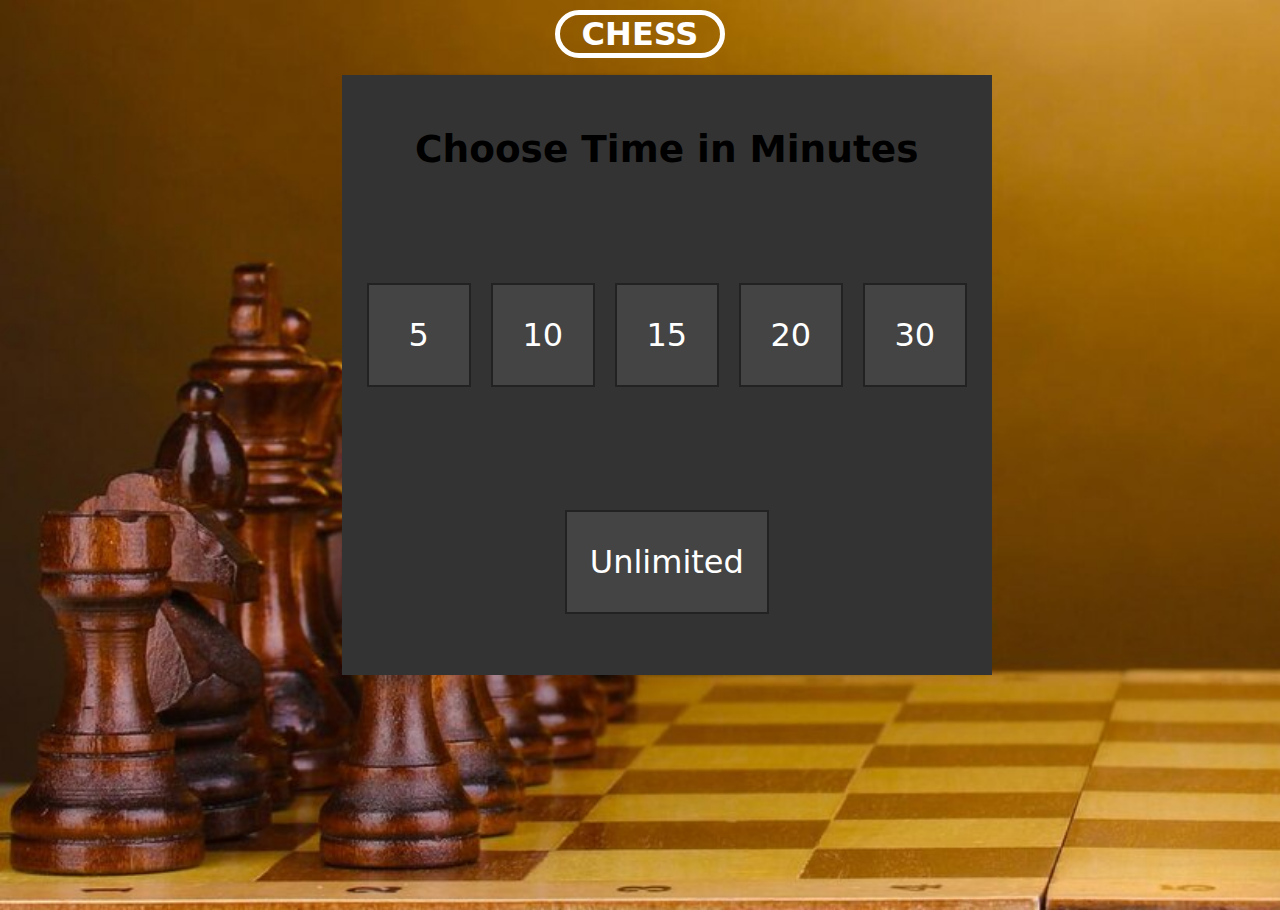
<file: index.html>
<!DOCTYPE html>
<html lang="en">
<head>
    <meta charset="UTF-8">
    <!-- <meta name="viewport" content="width=device-width, initial-scale=1.0"> -->
    <link rel="stylesheet" href="chess.css">
    <title>Chess Game</title>
</head>
<body>
    <h1 id="title">CHESS</h1>
    <div class="container">
        <div class="deadside">
            <div class="deadBdiv">
                <li class="deadB"></li>
                <li class="deadB"></li>
                <li class="deadB"></li>
                <li class="deadB"></li>
                <li class="deadB"></li>
                <li class="deadB"></li>
                <li class="deadB"></li>
                <li class="deadB"></li>
                <li class="deadB"></li>
                <li class="deadB"></li>
                <li class="deadB"></li>
                <li class="deadB"></li>
                <li class="deadB"></li>
                <li class="deadB"></li>
                <li class="deadB"></li>
                <li class="deadB"></li>
            </div>
            <div class="deadWdiv">
                <li class="deadW"></li>
                <li class="deadW"></li>
                <li class="deadW"></li>
                <li class="deadW"></li>
                <li class="deadW"></li>
                <li class="deadW"></li>
                <li class="deadW"></li>
                <li class="deadW"></li>
                <li class="deadW"></li>
                <li class="deadW"></li>
                <li class="deadW"></li>
                <li class="deadW"></li>
                <li class="deadW"></li>
                <li class="deadW"></li>
                <li class="deadW"></li>
                <li class="deadW"></li>
            </div>
        </div>
        <div class="board">
            <div id="choosetime">
                <h3 id="dt">Choose Time in Minutes</h3>
                <div id="5min" class="minstime" onclick="choosetime(this.innerText)">5</div>
                <div id="10min" class="minstime" onclick="choosetime(this.innerText)">10</div>
                <div id="15min" class="minstime" onclick="choosetime(this.innerText)">15</div>
                <div id="20min" class="minstime" onclick="choosetime(this.innerText)">20</div>
                <div id="30min" class="minstime" onclick="choosetime(this.innerText)">30</div>
                <div id="notime" class="minstime" onclick="choosetime(this.innerText)">Unlimited</div>
            </div>
            <div class="promotiondiv displaynone">
                <div class="divscontainer">
                    <div class="divs">Wqueen</div>
                    <div class="divs">Wknight</div>
                    <div class="divs">Wrook</div>
                    <div class="divs">Wbishop</div>
                </div>
                <div id="upsidediv"></div>
                <div id="mid"></div>
                <div id="downsidediv"></div>
            </div>
            <ul>
                <div class="rows" id="row8">
                    <li class="boxes" id="8_1">Brook</li>
                    <li class="boxes" id="8_2">Bknight</li>
                    <li class="boxes" id="8_3">Bbishop</li>
                    <li class="boxes" id="8_4">Bqueen</li>
                    <li class="boxes" id="8_5">Bking</li>
                    <li class="boxes" id="8_6">Bbishop</li>
                    <li class="boxes" id="8_7">Bknight</li>
                    <li class="boxes" id="8_8">Brook</li>
                </div>
                <div class="rows" id="row7">
                    <li class="boxes" id="7_1">Bpawn</li>
                    <li class="boxes" id="7_2">Bpawn</li>
                    <li class="boxes" id="7_3">Bpawn</li>
                    <li class="boxes" id="7_4">Bpawn</li>
                    <li class="boxes" id="7_5">Bpawn</li>
                    <li class="boxes" id="7_6">Bpawn</li>
                    <li class="boxes" id="7_7">Bpawn</li>
                    <li class="boxes" id="7_8">Bpawn</li>
                </div>
                <div class="rows" id="row6">
                    <li class="boxes" id="6_1"></li>
                    <li class="boxes" id="6_2"></li>
                    <li class="boxes" id="6_3"></li>
                    <li class="boxes" id="6_4"></li>
                    <li class="boxes" id="6_5"></li>
                    <li class="boxes" id="6_6"></li>
                    <li class="boxes" id="6_7"></li>
                    <li class="boxes" id="6_8"></li>
                </div>
                <div class="rows" id="row5">
                    <li class="boxes" id="5_1"></li>
                    <li class="boxes" id="5_2"></li>
                    <li class="boxes" id="5_3"></li>
                    <li class="boxes" id="5_4"></li>
                    <li class="boxes" id="5_5"></li>
                    <li class="boxes" id="5_6"></li>
                    <li class="boxes" id="5_7"></li>
                    <li class="boxes" id="5_8"></li>
                </div>
                <div class="rows" id="row4">
                    <li class="boxes" id="4_1"></li>
                    <li class="boxes" id="4_2"></li>
                    <li class="boxes" id="4_3"></li>
                    <li class="boxes" id="4_4"></li>
                    <li class="boxes" id="4_5"></li>
                    <li class="boxes" id="4_6"></li>
                    <li class="boxes" id="4_7"></li>
                    <li class="boxes" id="4_8"></li>
                </div>
                <div class="rows" id="row3">
                    <li class="boxes" id="3_1"></li>
                    <li class="boxes" id="3_2"></li>
                    <li class="boxes" id="3_3"></li>
                    <li class="boxes" id="3_4"></li>
                    <li class="boxes" id="3_5"></li>
                    <li class="boxes" id="3_6"></li>
                    <li class="boxes" id="3_7"></li>
                    <li class="boxes" id="3_8"></li>
                </div>
                <div class="rows" id="row2">
                    <li class="boxes" id="2_1">Wpawn</li>
                    <li class="boxes" id="2_2">Wpawn</li>
                    <li class="boxes" id="2_3">Wpawn</li>
                    <li class="boxes" id="2_4">Wpawn</li>
                    <li class="boxes" id="2_5">Wpawn</li>
                    <li class="boxes" id="2_6">Wpawn</li>
                    <li class="boxes" id="2_7">Wpawn</li>
                    <li class="boxes" id="2_8">Wpawn</li>
                </div>
                <div class="rows" id="row1">
                    <li class="boxes" id="1_1">Wrook</li>
                    <li class="boxes" id="1_2">Wknight</li>
                    <li class="boxes" id="1_3">Wbishop</li>
                    <li class="boxes" id="1_4">Wqueen</li>
                    <li class="boxes" id="1_5">Wking</li>
                    <li class="boxes" id="1_6">Wbishop</li>
                    <li class="boxes" id="1_7">Wknight</li>
                    <li class="boxes" id="1_8">Wrook</li>
                </div>
            </ul>
            <div class="botcolumns">
                <li>a</li>
                <li>b</li>
                <li>c</li>
                <li>d</li>
                <li>e</li>
                <li>f</li>
                <li>g</li>
                <li>h</li>
            </div>
        </div>
        <div class="rightrows">
            <li>1</li>
            <li>2</li>
            <li>3</li>
            <li>4</li>
            <li>5</li>
            <li>6</li>
            <li>7</li>
            <li>8</li>
        </div>
        <section class="rightsidesection displaynone">
            <div id="blacktime" class="timebox"><span id="blackmins">10</span>:<span id="blacksecs">00</span></div>
            <div class="turn">
                White's Turn
            </div>
            <button id="movebackbtn" type="button">
                1 Move Back
            </button>
            <button id="resetbtn" type="button">
                Reset
            </button>
            <div id="whitetime" class="timebox"><span id="whitemins">10</span>:<span id="whitesecs">00</span></div>
        </section>
    </div>
    <script src="chess.js"></script>
</body>
</html>
</file>
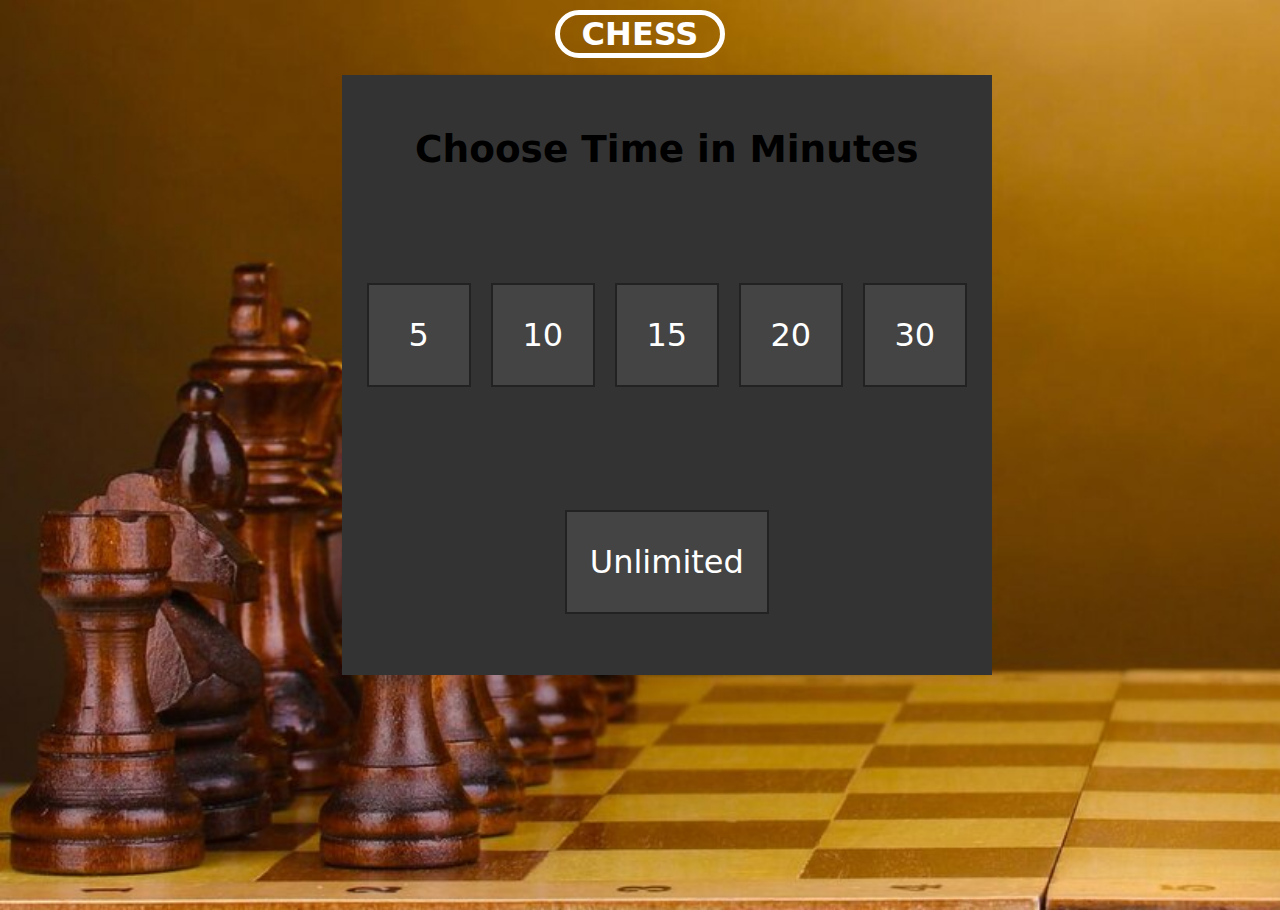
<file: chess.html>
<!DOCTYPE html>
<html lang="en">
<head>
    <meta charset="UTF-8">
    <meta name="viewport" content="width=device-width, initial-scale=1.0">
    <link rel="stylesheet" href="chess.css">
    <title>Chess Game</title>
</head>
<body>
    <h1 id="title">CHESS</h1>
    <div class="container">
        <div class="deadside">
            <div class="deadBdiv">
                <li class="deadB"></li>
                <li class="deadB"></li>
                <li class="deadB"></li>
                <li class="deadB"></li>
                <li class="deadB"></li>
                <li class="deadB"></li>
                <li class="deadB"></li>
                <li class="deadB"></li>
                <li class="deadB"></li>
                <li class="deadB"></li>
                <li class="deadB"></li>
                <li class="deadB"></li>
                <li class="deadB"></li>
                <li class="deadB"></li>
                <li class="deadB"></li>
                <li class="deadB"></li>
            </div>
            <div class="deadWdiv">
                <li class="deadW"></li>
                <li class="deadW"></li>
                <li class="deadW"></li>
                <li class="deadW"></li>
                <li class="deadW"></li>
                <li class="deadW"></li>
                <li class="deadW"></li>
                <li class="deadW"></li>
                <li class="deadW"></li>
                <li class="deadW"></li>
                <li class="deadW"></li>
                <li class="deadW"></li>
                <li class="deadW"></li>
                <li class="deadW"></li>
                <li class="deadW"></li>
                <li class="deadW"></li>
            </div>
        </div>
        <div class="board">
            <div id="choosetime">
                <h3 id="dt">Choose Time in Minutes</h3>
                <div id="5min" class="minstime" onclick="choosetime(this.innerText)">5</div>
                <div id="10min" class="minstime" onclick="choosetime(this.innerText)">10</div>
                <div id="15min" class="minstime" onclick="choosetime(this.innerText)">15</div>
                <div id="20min" class="minstime" onclick="choosetime(this.innerText)">20</div>
                <div id="30min" class="minstime" onclick="choosetime(this.innerText)">30</div>
                <div id="notime" class="minstime" onclick="choosetime(this.innerText)">Unlimited</div>
            </div>
            <div class="promotiondiv displaynone">
                <div class="divscontainer">
                    <div class="divs">Wqueen</div>
                    <div class="divs">Wknight</div>
                    <div class="divs">Wrook</div>
                    <div class="divs">Wbishop</div>
                </div>
                <div id="upsidediv"></div>
                <div id="mid"></div>
                <div id="downsidediv"></div>
            </div>
            <ul>
                <div class="rows" id="row8">
                    <li class="boxes" id="8_1">Brook</li>
                    <li class="boxes" id="8_2">Bknight</li>
                    <li class="boxes" id="8_3">Bbishop</li>
                    <li class="boxes" id="8_4">Bqueen</li>
                    <li class="boxes" id="8_5">Bking</li>
                    <li class="boxes" id="8_6">Bbishop</li>
                    <li class="boxes" id="8_7">Bknight</li>
                    <li class="boxes" id="8_8">Brook</li>
                </div>
                <div class="rows" id="row7">
                    <li class="boxes" id="7_1">Bpawn</li>
                    <li class="boxes" id="7_2">Bpawn</li>
                    <li class="boxes" id="7_3">Bpawn</li>
                    <li class="boxes" id="7_4">Bpawn</li>
                    <li class="boxes" id="7_5">Bpawn</li>
                    <li class="boxes" id="7_6">Bpawn</li>
                    <li class="boxes" id="7_7">Bpawn</li>
                    <li class="boxes" id="7_8">Bpawn</li>
                </div>
                <div class="rows" id="row6">
                    <li class="boxes" id="6_1"></li>
                    <li class="boxes" id="6_2"></li>
                    <li class="boxes" id="6_3"></li>
                    <li class="boxes" id="6_4"></li>
                    <li class="boxes" id="6_5"></li>
                    <li class="boxes" id="6_6"></li>
                    <li class="boxes" id="6_7"></li>
                    <li class="boxes" id="6_8"></li>
                </div>
                <div class="rows" id="row5">
                    <li class="boxes" id="5_1"></li>
                    <li class="boxes" id="5_2"></li>
                    <li class="boxes" id="5_3"></li>
                    <li class="boxes" id="5_4"></li>
                    <li class="boxes" id="5_5"></li>
                    <li class="boxes" id="5_6"></li>
                    <li class="boxes" id="5_7"></li>
                    <li class="boxes" id="5_8"></li>
                </div>
                <div class="rows" id="row4">
                    <li class="boxes" id="4_1"></li>
                    <li class="boxes" id="4_2"></li>
                    <li class="boxes" id="4_3"></li>
                    <li class="boxes" id="4_4"></li>
                    <li class="boxes" id="4_5"></li>
                    <li class="boxes" id="4_6"></li>
                    <li class="boxes" id="4_7"></li>
                    <li class="boxes" id="4_8"></li>
                </div>
                <div class="rows" id="row3">
                    <li class="boxes" id="3_1"></li>
                    <li class="boxes" id="3_2"></li>
                    <li class="boxes" id="3_3"></li>
                    <li class="boxes" id="3_4"></li>
                    <li class="boxes" id="3_5"></li>
                    <li class="boxes" id="3_6"></li>
                    <li class="boxes" id="3_7"></li>
                    <li class="boxes" id="3_8"></li>
                </div>
                <div class="rows" id="row2">
                    <li class="boxes" id="2_1">Wpawn</li>
                    <li class="boxes" id="2_2">Wpawn</li>
                    <li class="boxes" id="2_3">Wpawn</li>
                    <li class="boxes" id="2_4">Wpawn</li>
                    <li class="boxes" id="2_5">Wpawn</li>
                    <li class="boxes" id="2_6">Wpawn</li>
                    <li class="boxes" id="2_7">Wpawn</li>
                    <li class="boxes" id="2_8">Wpawn</li>
                </div>
                <div class="rows" id="row1">
                    <li class="boxes" id="1_1">Wrook</li>
                    <li class="boxes" id="1_2">Wknight</li>
                    <li class="boxes" id="1_3">Wbishop</li>
                    <li class="boxes" id="1_4">Wqueen</li>
                    <li class="boxes" id="1_5">Wking</li>
                    <li class="boxes" id="1_6">Wbishop</li>
                    <li class="boxes" id="1_7">Wknight</li>
                    <li class="boxes" id="1_8">Wrook</li>
                </div>
            </ul>
            <div class="botcolumns">
                <li>a</li>
                <li>b</li>
                <li>c</li>
                <li>d</li>
                <li>e</li>
                <li>f</li>
                <li>g</li>
                <li>h</li>
            </div>
        </div>
        <div class="rightrows">
            <li>1</li>
            <li>2</li>
            <li>3</li>
            <li>4</li>
            <li>5</li>
            <li>6</li>
            <li>7</li>
            <li>8</li>
        </div>
        <section class="rightsidesection displaynone">
            <div id="blacktime" class="timebox"><span id="blackmins">10</span>:<span id="blacksecs">00</span></div>
            <div class="turn">
                White's Turn
            </div>
            <button id="movebackbtn" type="button">
                1 Move Back
            </button>
            <button id="resetbtn" type="button">
                Reset
            </button>
            <div id="whitetime" class="timebox"><span id="whitemins">10</span>:<span id="whitesecs">00</span></div>
        </section>
    </div>
    <script src="chess.js"></script>
</body>
</html>
</file>
<file: chess.css>
*{
    margin: 0;
    padding: 0px;
    font-family: system-ui, sans-serif;
    user-select: none;
    /* -webkit-user-drag: none; */
}

body{
    background: url(chess-board-with-chess-pieces-brown-background_392895-92333.jpg) no-repeat;
    background-size: cover;
    min-height: 100vh;
}

.container{
    display: flex;
    justify-content: center;
    align-items: center;
}

.board{
    margin: 0 10px;
}

.rows{
    display: flex;
}

.boxes{
    width: 70px;
    height: 70px;
    /* background-color: #9d6e3f; */
    margin: 0.4px;
    box-shadow: 2px 2px 5px rgba(0, 0, 0, 0.9);
    font-size: 0px;
    text-align: center;
    cursor: pointer;
    /* opacity: 70%; */
    /* background-color: rgb(239, 73, 73); */
}

#title{
    border: 5px white solid;
    border-radius: 30px;
    width: 160px;
    text-align: center;
    color: white;
    margin: 10px auto;
}

li{
    list-style: none;
}

.botcolumns{
    display: flex;
}

.botcolumns li{
    color: white;
    text-align: center;
    width: 70px;
    margin: 0.4px;
    /* font-size: 20px; */
}

.rightrows{
    display: flex;
    flex-direction: column-reverse;
    margin-bottom: 25px;
}

.rightrows li{
    height: 70px;
    color: white;
    margin: 0.4px;
    display: flex;
    align-items: center;
}

.deadside{
    display: flex;
    flex-direction: column;
    /* border: white solid; */
    width: 80px;
    margin: 0.4px;
    height: 600px;
}

.deadBdiv{
    display: flex;
    flex-direction: column;
    direction: rtl;
    max-height: 300px;
    flex-wrap: wrap;
}

.deadWdiv{
    display: flex;
    flex-direction: column-reverse;
    direction: rtl;
    max-height: 300px;
    flex-wrap: wrap;
}

.deadBdiv li, .deadWdiv li{
    font-size: 0px;
    max-width: 35px;
    max-height: 35px;
}

.deadBdiv li img, .deadWdiv li img{
    max-width: 35px;
    max-height: 35px;
}

.rightsidesection{
    display: flex;
    flex-direction: column;
    width: 60px;
    margin-left: 50px;
    margin-bottom: 30px;
    justify-content: center;
    align-items: center;
}

.turn{
    font-size: 30px;
    color: white;
    text-align: center;  
}

#movebackbtn{
    margin: 10px 0;
    border-radius: 5px;
    cursor: pointer;
    width: 70px;
    font-weight: 500;
}

#resetbtn{
    border-radius: 5px;
    cursor: pointer;
    width: 50px;
    margin-top: 150px;
    font-weight: 500;
}

#movebackbtn:active ,#resetbtn:active{
    background-color: gray;
    transition-duration: 0.1s;
}

.boxes img{
   /*  margin-top: 10px; */
    width: 70px;
    height: 70px;
    /* pointer-events: none; */
}

.promotiondiv{
    width: 566px;
    height: 566px;
    position: absolute;
    display: flex;
    flex-direction: column;
    justify-content: center;
    align-items: center;
}

#upsidediv{
    background-color: black;
    opacity: 40%;
    height: 211.5px;
    width: 566px;
}

#downsidediv{
    background-color: black;
    opacity: 40%;
    height: 211.5px;
    width: 566px;
}

#mid{
    background-color: white;
    width: 100%;
    height: 140px;
    opacity: 80%;
    border-top: 2px black solid;
    border-bottom: 2px black solid;
    display: flex;
    justify-content: center;
    align-items: center;
}

.divscontainer{
    display: flex;
    flex-direction: row;
    position: absolute;
    z-index: 1;
}

.divs, .divs img{
    font-size: 0;
    height: 80px;
    width: 80px;
    cursor: pointer;
}

.divs{
    margin: 0 15px;
}

.nodrag{
    -webkit-user-drag: none;
    -moz-window-dragging: none;
    -moz-user-drag: none;
}

#blacktime{
    margin-bottom: 50px;
    color: black;
}

#whitetime{
    margin-top: 50px;
    color: white;
}

.timebox{
    font-size: 30px;
    font-weight: 500;
    padding: 5px;
    border: 2px black solid;
    background-color: gray;
    box-shadow: 2px 2px 5px rgba(0, 0, 0, 0.9);
    width: 75px;
    text-align: center;
}

#choosetime{
    position: absolute;
    background-color: #333;
    width: 650px;
    height: 600px;
    color: #fff;
    font-size: xx-large;
    font-weight: 400;
    translate: -50px;
    display: flex;
    flex-wrap: wrap;
    justify-content: center;
    align-items: center;
}

.minstime{
    width: 100px;
    height: 100px;
    border: #222 solid 2px;
    background-color: #444;
    margin: 10px;
    display: flex;
    justify-content: center;
    align-items: center;
}

#notime{
    width: 200px;
}

.minstime:hover{
    background-color: #222;
    cursor: pointer;
}

#dt{
    width: 100%;
    text-align: center;
    color: #000;
    font-weight: bolder;
}

.displaynone{
    display: none;
}
</file>
